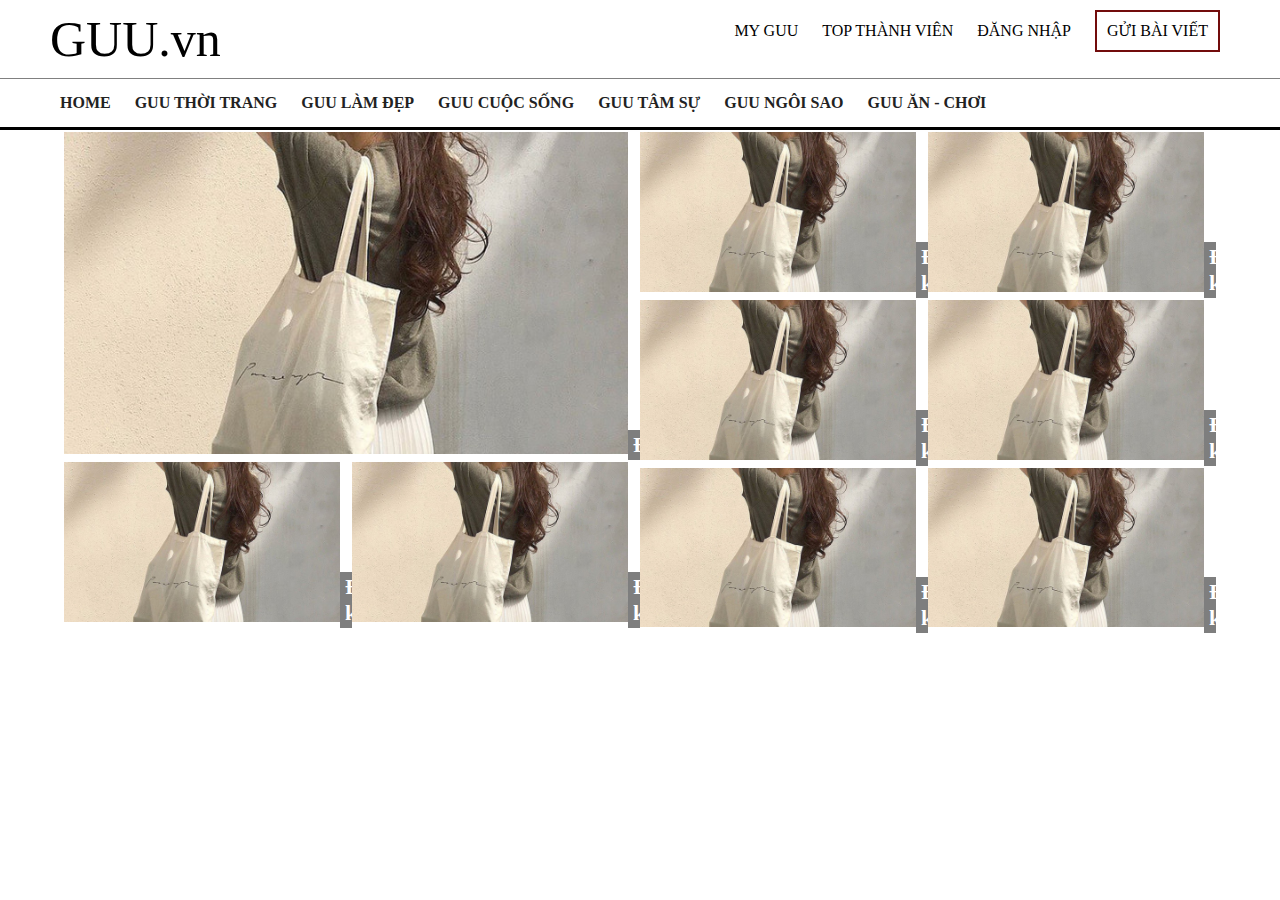
<file: guu-vn/index.html>
<!DOCTYPE html>
<html lang="en">
<head>
	<meta charset="UTF-8">
	<title>GUU VN</title>
	<link rel="stylesheet" href="style.css">
</head>
<body>
	<div id="head">
		<div class="logo">
			<a href="" class="title">GUU.vn</a>
		</div>
		<div class="mn-user">
			<ul>
				<li><a href="#">MY GUU</a></li>
				<li><a href="#">TOP THÀNH VIÊN</a></li>
				<li><a href="#">ĐĂNG NHẬP</a></li>
				<li class="box-red"><a href="#">GỬI BÀI VIẾT</a></li>
			</ul>
		</div>
	</div>
	<div id="nav">
		<ul>
			<li><a href="#">HOME</a></li>
			<li>
				<a href="#">GUU THỜI TRANG</a>
				<ul class="drop-c">
					<li><a href="#">PHỐI ĐỒ THỜI TRANG</a></li>
					<li><a href="#">THỜI TRANG CÔNG SỞ</a></li>
					<li><a href="#">XXX</a></li>
					<li><a href="#">XXX</a></li>
					<li><a href="#">XXX</a></li>
				</ul>
			</li>
			<li>
				<a href="#">GUU LÀM ĐẸP</a>
				<ul class="drop-c">
					<li><a href="#">TÓC ĐẸP</a></li>
					<li><a href="#">MÓNG TAY ĐẸP</a></li>
					<li><a href="#">XXX</a></li>
					<li><a href="#">XXX</a></li>
					<li><a href="#">XXX</a></li>
				</ul>
			</li>
			<li>
				<a href="#">GUU CUỘC SỐNG</a>
				<ul class="drop-c">
					<li><a href="#">GUU VĂN HÓA</a></li>
					<li><a href="#">12 CUNG HOÀNG ĐẠO</a></li>
					<li><a href="#">XXX</a></li>
					<li><a href="#">XXX</a></li>
					<li><a href="#">XXX</a></li>
				</ul>
			</li>
			<li><a href="#">GUU TÂM SỰ</a></li>
			<li><a href="#">GUU NGÔI SAO</a></li>
			<li><a href="#">GUU ĂN - CHƠI</a></li>
		</ul>
	</div>
	<div id="main">
		<div id="news">
			<div id="new-l">
				<div class="new-main">
					<a class="link" href="#">
						<img src="images/demo.jpg" alt="Demo girl" class="new-img">
						<span class="new-title">
							Đàn ông chỉ tốt một thời, không ai tốt một đời!
						</span>
					</a>
				</div>
				<div class="new-post">
					<a class="link" href="#">
						<img src="images/demo.jpg" alt="Demo girl" class="new-img">
						<span class="new-title">
							Đàn ông chỉ tốt một thời, không ai tốt một đời!
						</span>
					</a>
				</div>
				<div class="new-post">
					<a class="link" href="#">
						<img src="images/demo.jpg" alt="Demo girl" class="new-img">
						<span class="new-title">
							Đàn ông chỉ tốt một thời, không ai tốt một đời!
						</span>
					</a>
				</div>
			</div>
			<div id="new-r">
				<div class="new-post">
					<a class="link" href="#">
						<img src="images/demo.jpg" alt="Demo girl" class="new-img">
						<span class="new-title">
							Đàn ông chỉ tốt một thời, không ai tốt một đời!
						</span>
					</a>
				</div>
				<div class="new-post">
					<a class="link" href="#">
						<img src="images/demo.jpg" alt="Demo girl" class="new-img">
						<span class="new-title">
							Đàn ông chỉ tốt một thời, không ai tốt một đời!
						</span>
					</a>
				</div>
				<div class="new-post">
					<a class="link" href="#">
						<img src="images/demo.jpg" alt="Demo girl" class="new-img">
						<span class="new-title">
							Đàn ông chỉ tốt một thời, không ai tốt một đời!
						</span>
					</a>
				</div>
				<div class="new-post">
					<a class="link" href="#">
						<img src="images/demo.jpg" alt="Demo girl" class="new-img">
						<span class="new-title">
							Đàn ông chỉ tốt một thời, không ai tốt một đời!
						</span>
					</a>
				</div>
				<div class="new-post">
					<a class="link" href="#">
						<img src="images/demo.jpg" alt="Demo girl" class="new-img">
						<span class="new-title">
							Đàn ông chỉ tốt một thời, không ai tốt một đời!
						</span>
					</a>
				</div>
				<div class="new-post">
					<a class="link" href="#">
						<img src="images/demo.jpg" alt="Demo girl" class="new-img">
						<span class="new-title">
							Đàn ông chỉ tốt một thời, không ai tốt một đời!
						</span>
					</a>
				</div>
			</div>
		</div>
	</div>
	<div id="foot">
		
	</div>
</body>
</html>
</file>
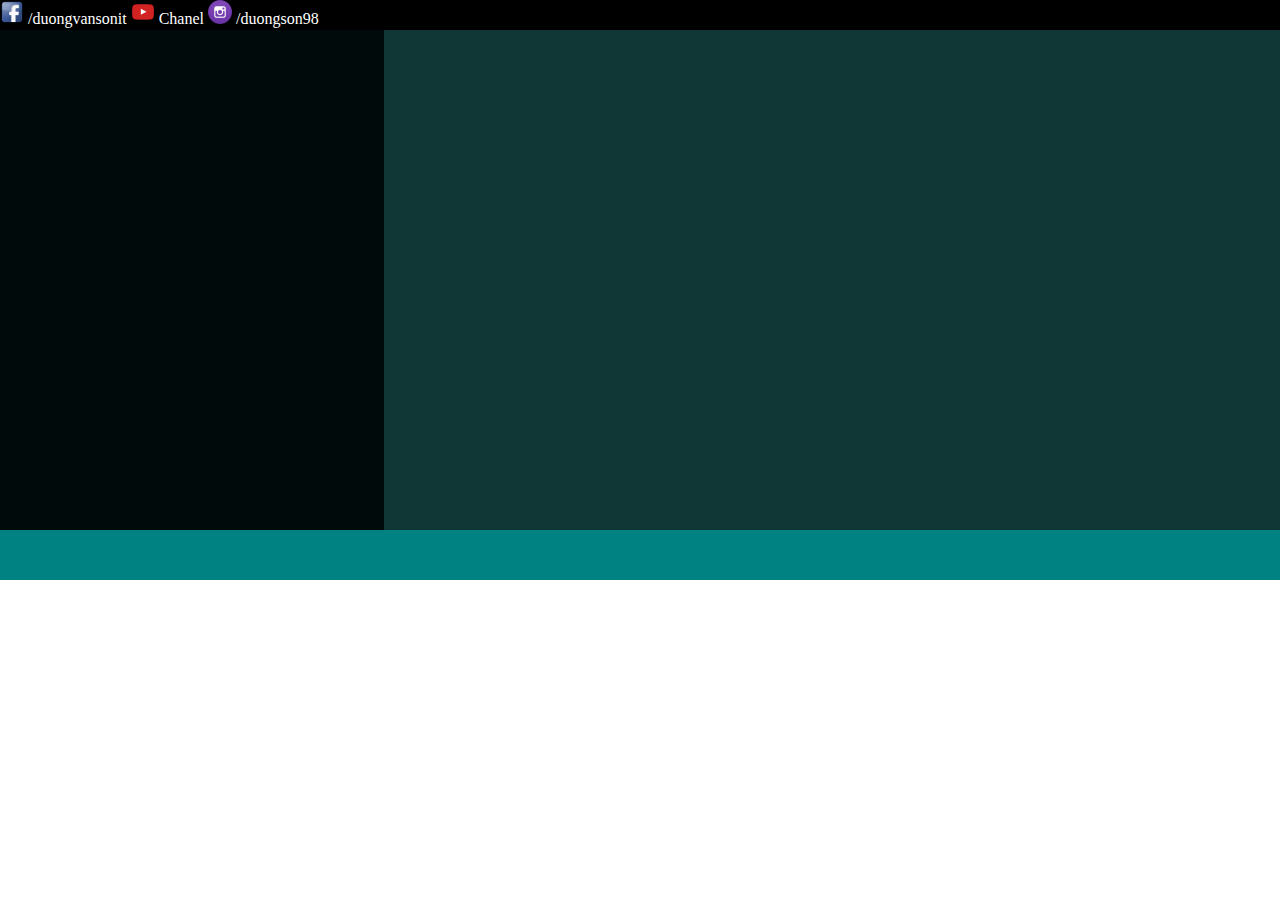
<file: my-blog/index.html>
<!DOCTYPE html>
<html lang="en">
<head>
	<link rel="stylesheet" href="css/style.css">
	<meta name="viewport" content="width=device-width, initial-scale=1.0">
	<meta charset="UTF-8">
	<title>VSond Blog</title>
</head>
<body>
	<div id="my-blog" class="col-10">
		<!--Navigation-->
		<div id="nav" class="col-10 bg-b cw">
			<ul>
				<li>
					<a href="https://fb.com/duongvansonit"><img src="images/facebook-icon.png" alt="Facebook">
					<label>/duongvansonit</label></a>
				</li>
				<li>
					<a href="https://youtube.com"><img src="images/YouTube-icon.png" alt="Youtube">
					<label>Chanel</label></a>
				</li>
				<li>
					<a href="https://instagram.com/duongson98"><img src="images/instagram-icon.png" alt="Instagram">
						<label>/duongson98</label></a>
				</li>
			</ul>
		</div>
		<div id="side-l" class="fl col-3 bg-a0a">
			
		</div>
		<div id="side-r" class="fl col-7 bg-103">
			
		</div>
		<div id="footer" class="col-10 fc bg-008">
			
		</div>
	</div>
</body>
</html>
</file>
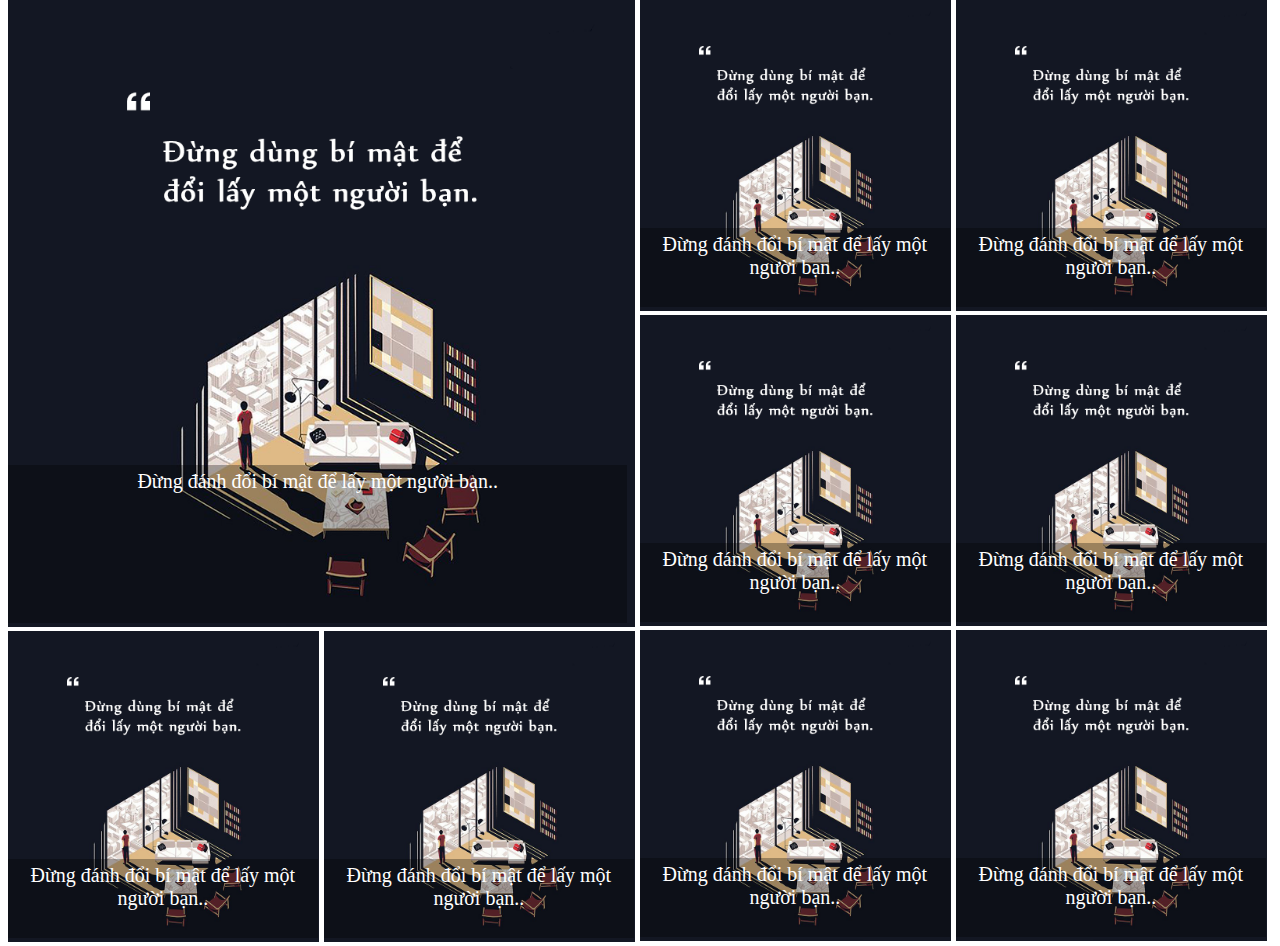
<file: post/index.html>
<!DOCTYPE html>
<html lang="en">
<head>
	<meta charset="UTF-8">
	<title>POST</title>
	<link rel="stylesheet" href="style.css">
</head>
<body>
	<div id="news">
		<div id="new-l">
			<div class="post" style="width: 100%;">
				<a href="#">
				<img class="post-img" src="post1.png" alt="Post 1">
				<span class="post-title">Đừng đánh đổi bí mật để lấy một người bạn..</span>
				</a>
			</div>
			<div class="post">
				<a href="#">
				<img class="post-img" src="post1.png" alt="Post 1">
				<span class="post-title">Đừng đánh đổi bí mật để lấy một người bạn..</span>
				</a>
			</div>
			<div class="post">
				<a href="#">
				<img class="post-img" src="post1.png" alt="Post 1">
				<span class="post-title">Đừng đánh đổi bí mật để lấy một người bạn..</span>
				</a>
			</div>
		</div>
		<div id="new-r">
			<div class="post">
				<a href="#">
				<img class="post-img" src="post1.png" alt="Post 1">
				<span class="post-title">Đừng đánh đổi bí mật để lấy một người bạn..</span>
				</a>
			</div>
			<div class="post">
				<a href="#">
				<img class="post-img" src="post1.png" alt="Post 1">
				<span class="post-title">Đừng đánh đổi bí mật để lấy một người bạn..</span>
				</a>
			</div>
			<div class="post">
				<a href="#">
				<img class="post-img" src="post1.png" alt="Post 1">
				<span class="post-title">Đừng đánh đổi bí mật để lấy một người bạn..</span>
				</a>
			</div>
			<div class="post">
				<a href="#">
				<img class="post-img" src="post1.png" alt="Post 1">
				<span class="post-title">Đừng đánh đổi bí mật để lấy một người bạn..</span>
				</a>
			</div>
			<div class="post">
				<a href="#">
				<img class="post-img" src="post1.png" alt="Post 1">
				<span class="post-title">Đừng đánh đổi bí mật để lấy một người bạn..</span>
				</a>
			</div>
			<div class="post">
				<a href="#">
				<img class="post-img" src="post1.png" alt="Post 1">
				<span class="post-title">Đừng đánh đổi bí mật để lấy một người bạn..</span>
				</a>
			</div>
		</div>
	</div>
	
</body>
</html>
</file>
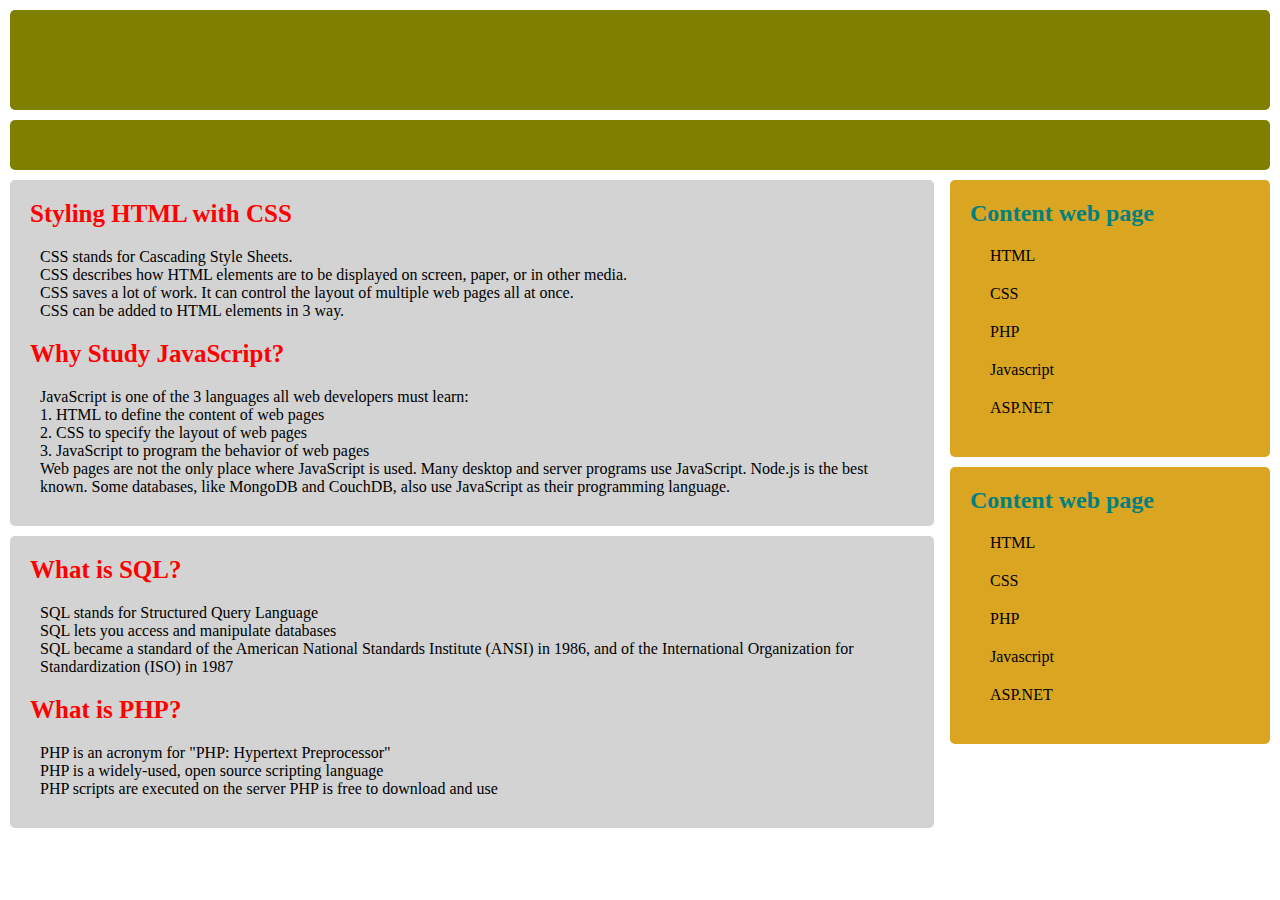
<file: temp-01/index.html>
<!DOCTYPE html>
<html lang="en">
<head>
	<meta charset="UTF-8">
	<title>Template 01</title>
	<link rel="stylesheet" href="style.css"
</head>
<body>
	<div id="header">
		
	</div>
	<div id="nav">
		
	</div>
	<div class="sideright">
		<h2>Content web page</h2>
		<p>HTML</p>
		<p>CSS</p>
		<p>PHP</p>
		<p>Javascript</p>
		<p>ASP.NET</p>
	</div>
	<div class="sideright">
		<h2>Content web page</h2>
		<p>HTML</p>
		<p>CSS</p>
		<p>PHP</p>
		<p>Javascript</p>
		<p>ASP.NET</p>
	</div>
	<div class="container">
		<h1>Styling HTML with CSS</h1>
		<p>CSS stands for Cascading Style Sheets. <br>
			CSS describes how HTML elements are to be displayed on screen, paper, or in other media. <br>
			CSS saves a lot of work. It can control the layout of multiple web pages all at once. <br>
			CSS can be added to HTML elements in 3 way.</p>
		<h1>Why Study JavaScript?</h1>
		<p>
			JavaScript is one of the 3 languages all web developers must learn: <br>

   			1. HTML to define the content of web pages <br>

   			2. CSS to specify the layout of web pages <br>

   			3. JavaScript to program the behavior of web pages <br>

			Web pages are not the only place where JavaScript is used. Many desktop and server programs use JavaScript. Node.js is the best known. Some databases, like MongoDB and CouchDB, also use JavaScript as their programming language.
		</p>
	</div>
	<div class="container">
		<h1>What is SQL?</h1>
		<p>SQL stands for Structured Query Language <br>
	SQL lets you access and manipulate databases <br>
	SQL became a standard of the American National Standards Institute (ANSI) in 1986, and of the International Organization for Standardization (ISO) in 1987</p>
		<h1>What is PHP?</h1>
		<p>
			PHP is an acronym for "PHP: Hypertext Preprocessor" <br>
			PHP is a widely-used, open source scripting language <br>
			PHP scripts are executed on the server
			PHP is free to download and use <br>
		</p>
	</div>
</body>
</html>
</file>
<file: guu-vn/style.css>
*{
	box-sizing: border-box;
	padding: 0;
	margin: 0;
}
/*Float*/
.fl {float: left;}
.fr {float: right;}
.fc {clear: both;}
/*Float*/
/*=========================*/
a{
	text-decoration: none;
}
#head, #nav{
	padding: 10px 50px;
	border-bottom: 1px solid gray;
	overflow: auto;
}
#nav{
	border-bottom: 3px solid black;
	overflow:visible;
}
a.title {
	float: left;
	font-size: 50px;
	color: black;
}
div.mn-user ul {
	list-style-type: none;
	float: right;
}
div.mn-user ul li{
	display: inline-block;
	margin: 0px 10px;
}
div.mn-user ul li a{
	color: #000;
}
div.mn-user ul li:hover a,
.logo a:hover{
	color: red;
}
.box-red{
	border: 2px solid #720c0c;
	padding: 10px;
}
/*NAVIGATION*/
#nav a
{
	display: block;
	margin: 0px 10px;
	padding: 5px 0px;
	color: #222;
	font-weight: bold;
}
#nav ul{
  	list-style-type: none;
}
#nav li{
	display: inline-block;
	position: relative;
}
#nav a:hover{
	color: red;
}
.drop-c{
	position: absolute;
	display: none;
	background: #a81414;
}
#nav li:hover .drop-c{
	display: block;
}
/*NAVIGATION*/
/*MAIN*/
/*NEWS*/
#news{
	width: 100%;
	padding:  0px 5%;
}
#new-l, #new-r {
	float: left;
	width: 50%;
}
.link{
	width: 100%;
	height: auto;
	display: block;
}
.new-main{
	width: 100%;
	height: auto;
}
.new-post{
	width: 50%;
	float: left;
}
.new-main, .new-post{
	position: relative;
	overflow: hidden;
	padding: 2px 2px;
}
.new-img{
	width: 100%;
	height: auto;
	margin-left: -10px;
}
.new-title{
	width: 100%;
	height: auto;
	position: absolute;
	bottom: 0px;
	font-size: 22px;
	font-family: inherit;
	color: white;
	font-weight: bold;
	padding: 2px 5px;
	transition: 0.5s;
	background: #000;
	opacity: 0.5;
	border-right: 4px solid white;
}
.new-main:hover .new-title,
.new-post:hover .new-title{
	opacity: 1;
	border-left: 10px solid green;
}
/*NEWS*/
</file>
<file: my-blog/css/style.css>
*{
	box-sizing: border-box;
	padding: 0;
	margin: 0;
}
/*Color*/
.cw {color: white;}
.cb {color: black;}
.ca0a {color: #000a0a;}
.c103 {color: #103636;}
.c008 {color: #008282;}
.bg-w {background: white;}
.bg-b {background: black;}
.bg-a0a {background: #000a0a;}
.bg-103 {background: #103636;}
.bg-008 {background: #008282;}
/*Color*/
/*Column*/
.col-1 {width: 10%;}
.col-2 {width: 20%;}
.col-3 {width: 30%;}
.col-4 {width: 40%;}
.col-5 {width: 50%;}
.col-6 {width: 60%;}
.col-7 {width: 70%;}
.col-8 {width: 80%;}
.col-9 {width: 90%;}
.col-10 {width: 100%;}
.col-05 {width: 5%;}
.col-15 {width: 15%;}
.col-25 {width: 25%;}
.col-35 {width: 35%;}
.col-45 {width: 45%;}
.col-55 {width: 55%;}
.col-65 {width: 65%;}
.col-75 {width: 75%;}
.col-85 {width: 85%;}
.col-95 {width: 95%;}
/*Column*/
/*Float*/
.fl {float: left;}
.fr {float: right;}
.fc {clear: both;}
/*Float*/
#nav {
	height: 30px;
}
div#nav ul {list-style-type: none;}
div#nav ul li {display: inline-block;}
div#nav a {
	color: #fff;
	text-decoration: none;
}
#side-l {
	height: 500px;
}
#side-r {
	height: 500px;
}
#footer {
	height: 50px;
}
</file>
<file: post/style.css>
*{
	box-sizing: border-box;
	padding: 0px;
	margin-top: 0px;
}
#news{
	width: 100%;
}
#new-l, #new-r{
	width: 50%;
	float: left;
}
.post{
	position: relative;
	width: 50%;
}
.post-hot{
	position: relative;
	width: 100%;
}
.post,.post-host{
	float: left;
	padding-right: 5px;
}
.post-img{
	width: 100%;
	height: auto;
}
.post-title{
	position: absolute;
	background: rgba(0,0,0,0.3);
	width: 98%;
	height: 25%;
	text-align: center;
	color: #fff;
	padding: 5px 10px;
	font-size: 20px;
	transition: 1s;
	left: 0px;
	bottom: 8px;
}
.post:hover .post-title{
	background: rgba(0,0,0,0.9);
	height: 30%;
	color: red;
}
</file>
<file: temp-01/style.css>
*{
	box-sizing: border-box;
	padding: 0px;
	margin: 0px;
}
#nav, #header{
	margin: 10px;
	border-radius: 5px;
	background: olive;
}
#header{
	height: 100px;
}
#nav{
	height: 50px;
}
.container{
	background: lightgray;
	margin: 10px 27% 10px 10px;
	padding: 10px;
	border-radius: 5px;
}
.container h1{
	margin: 10px;
	color: red;
	font-size: 25px;
}
.container p, .sideright p{
	margin: 20px;
}
.sideright{
	float: right;
	width: 25%;
	margin: 0px 10px 10px 10px;
	border-radius: 5px;
	background: goldenrod;
	padding: 20px;
	clear: right;
}
.sideright h2{
	font-size: 150%;
	color: teal;
}
</file>
